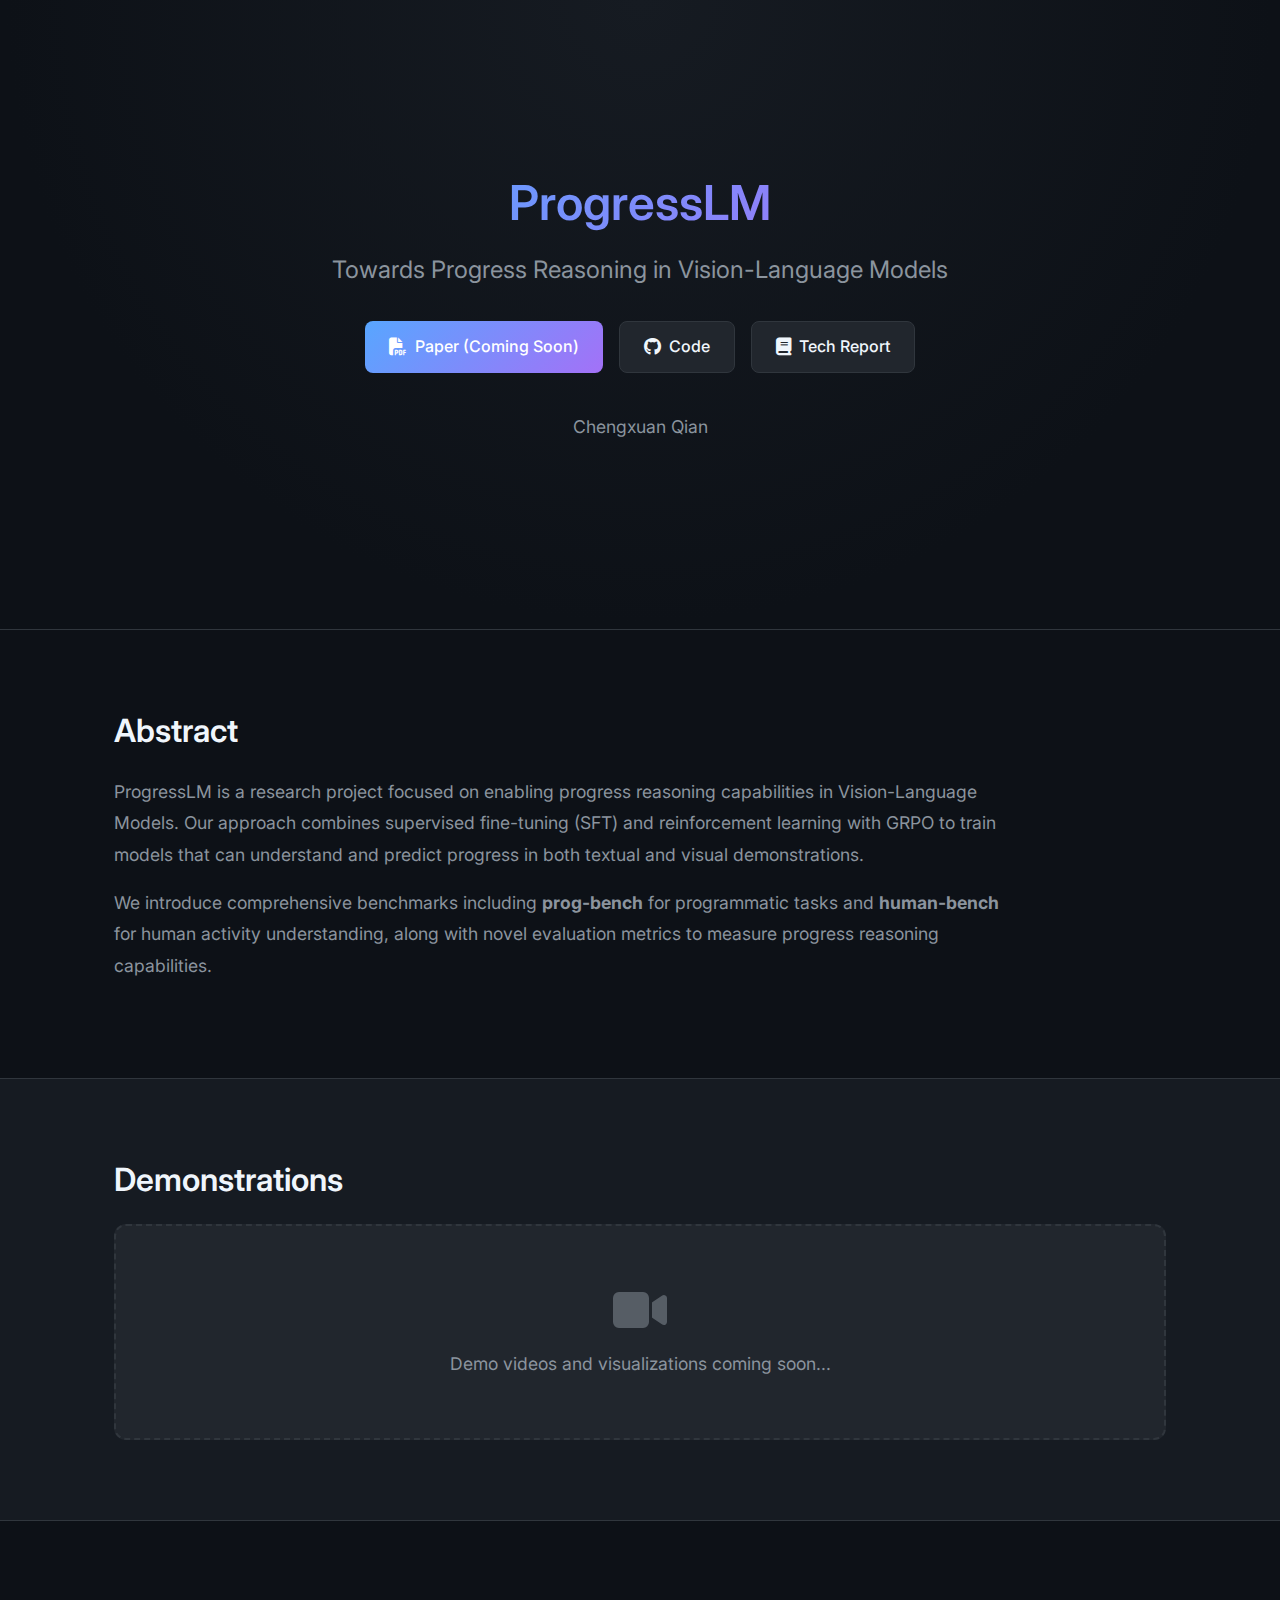
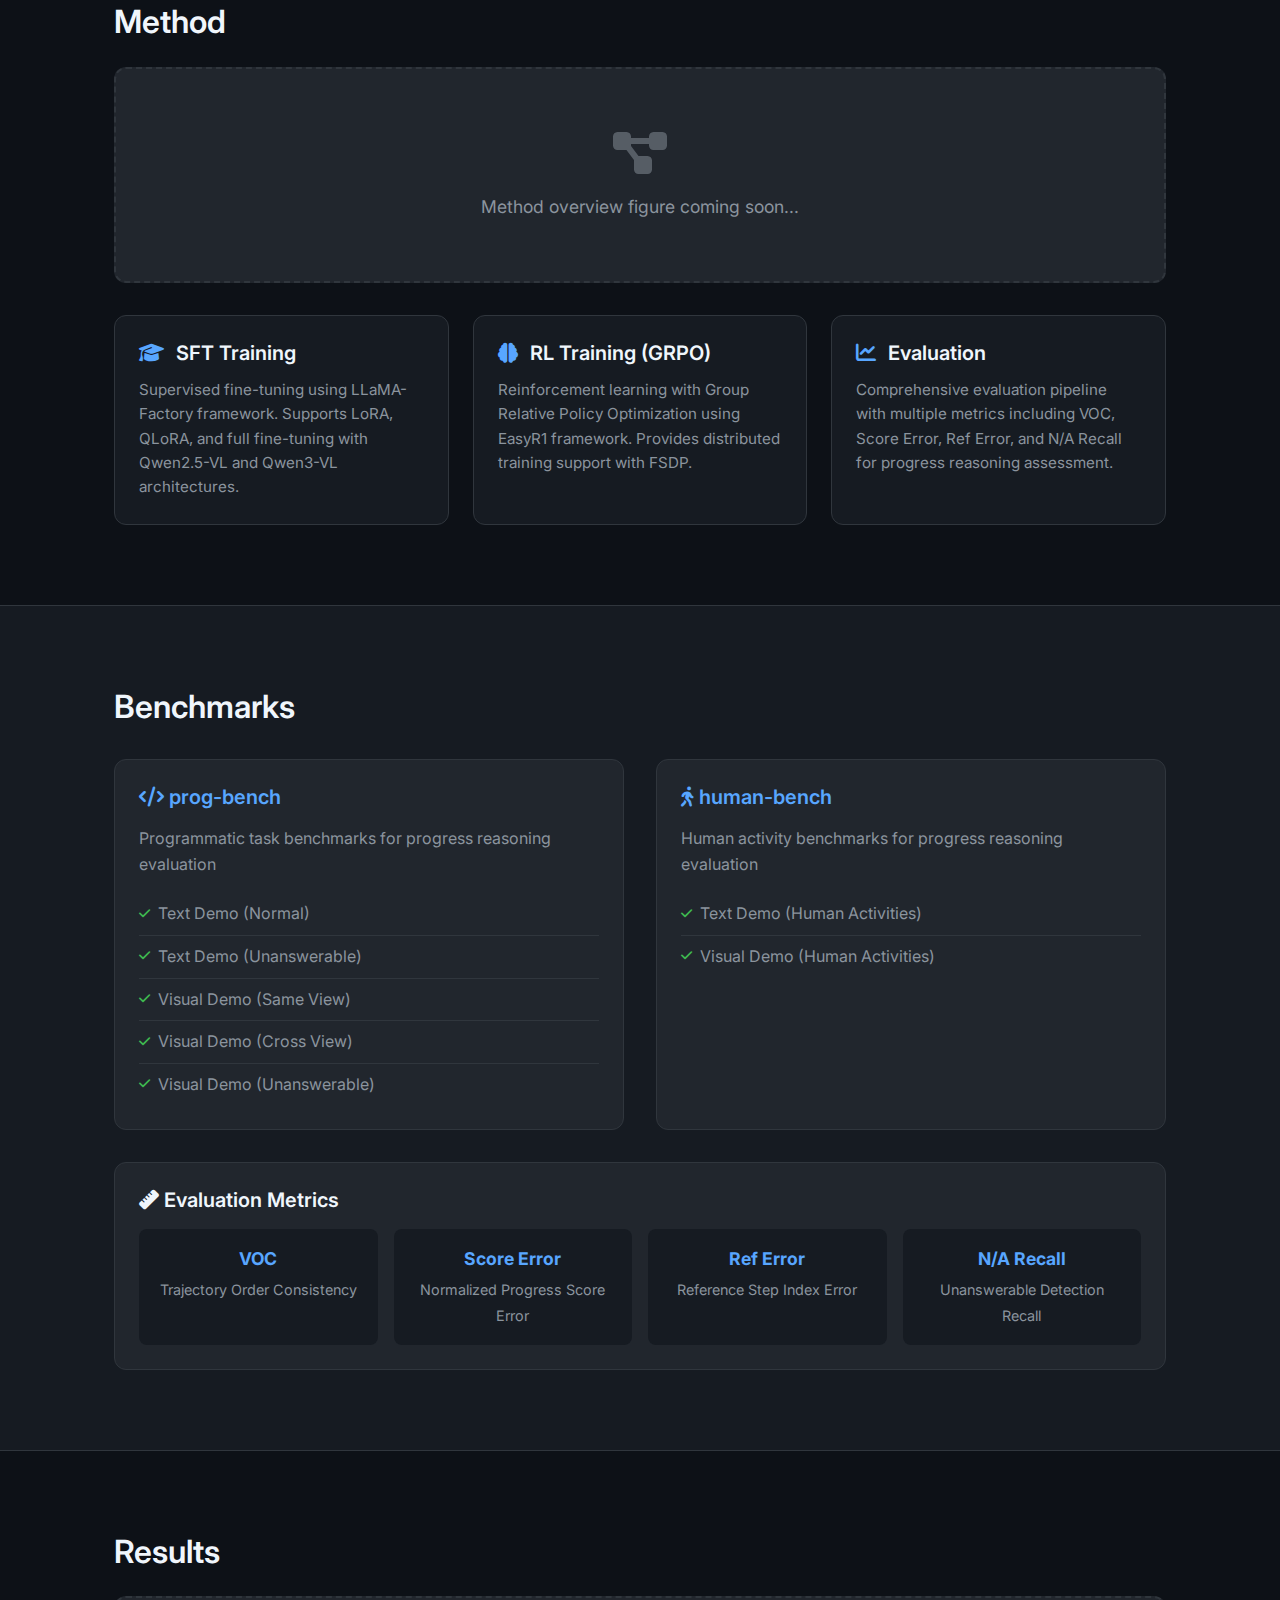
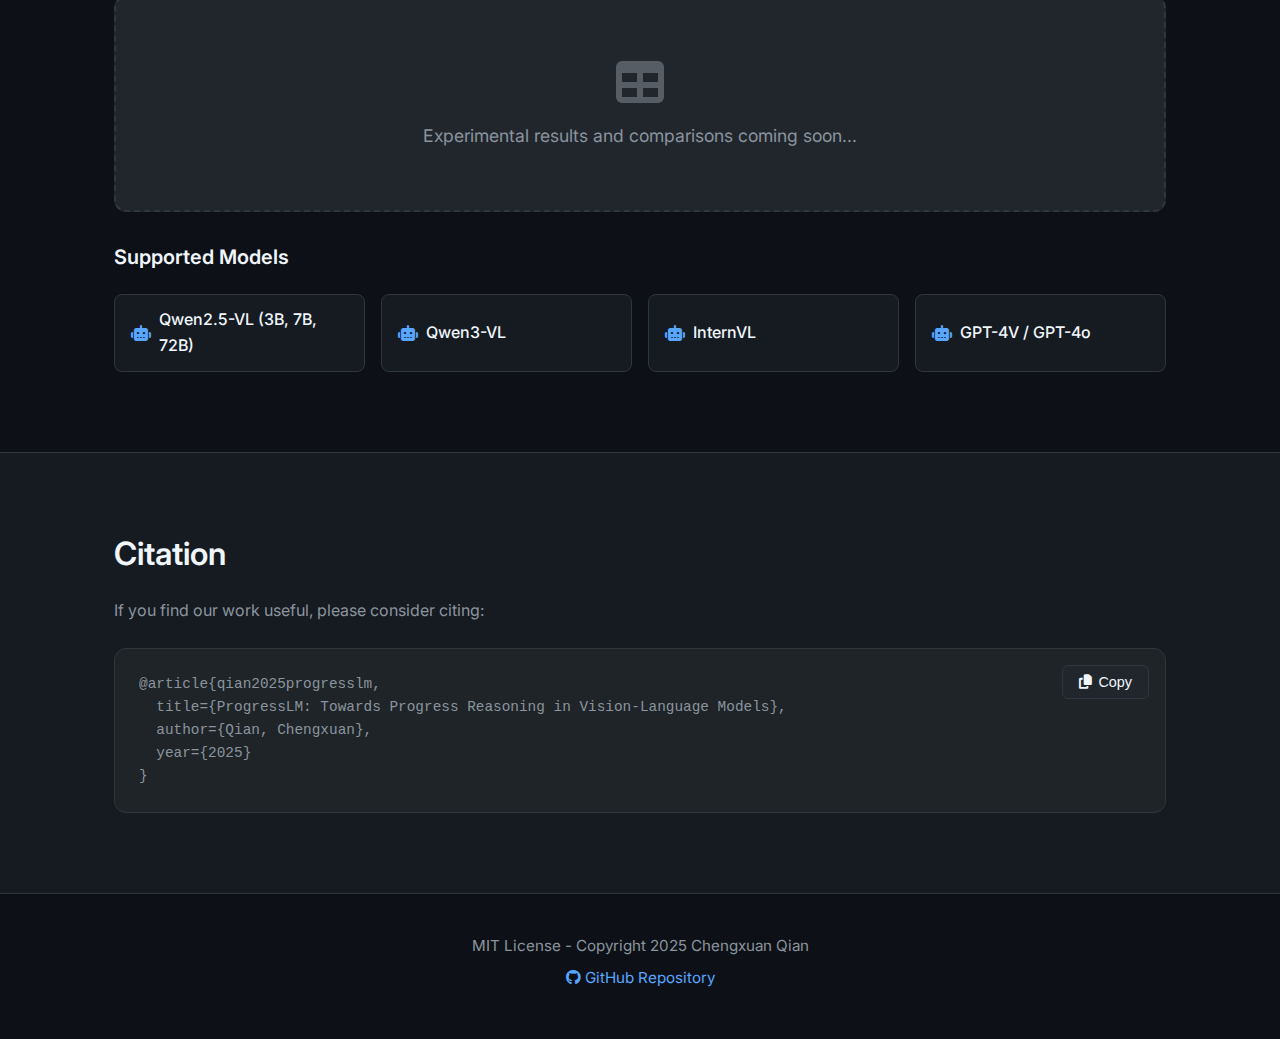
<file: public/index.html>
<!DOCTYPE html>
<html lang="en">
<head>
    <meta charset="UTF-8">
    <meta name="viewport" content="width=device-width, initial-scale=1.0">
    <meta name="description" content="ProgressLM: Towards Progress Reasoning in Vision-Language Models">
    <meta name="keywords" content="Progress Reasoning, Vision-Language Models, VLM, Machine Learning, Deep Learning">
    <meta name="author" content="Chengxuan Qian">

    <!-- Open Graph -->
    <meta property="og:title" content="ProgressLM">
    <meta property="og:description" content="Towards Progress Reasoning in Vision-Language Models">
    <meta property="og:type" content="website">

    <title>ProgressLM - Progress Reasoning in Vision-Language Models</title>

    <!-- Stylesheets -->
    <link rel="stylesheet" href="css/style.css">

    <!-- Google Fonts -->
    <link rel="preconnect" href="https://fonts.googleapis.com">
    <link rel="preconnect" href="https://fonts.gstatic.com" crossorigin>
    <link href="https://fonts.googleapis.com/css2?family=Inter:wght@400;500;600;700&display=swap" rel="stylesheet">

    <!-- Font Awesome -->
    <link rel="stylesheet" href="https://cdnjs.cloudflare.com/ajax/libs/font-awesome/6.4.0/css/all.min.css">
</head>
<body>
    <!-- Hero Section -->
    <section id="hero">
        <div class="container">
            <!-- Logo placeholder - uncomment when you have a logo -->
            <!-- <img src="assets/images/logo.png" alt="ProgressLM Logo" class="logo"> -->

            <h1>ProgressLM</h1>
            <p class="subtitle">Towards Progress Reasoning in Vision-Language Models</p>

            <div class="buttons">
                <a href="#" class="btn btn-primary">
                    <i class="fas fa-file-pdf"></i> Paper (Coming Soon)
                </a>
                <a href="https://github.com/Raymond-Qiancx/ProgressLM" class="btn" target="_blank">
                    <i class="fab fa-github"></i> Code
                </a>
                <a href="ProgressLM_Tech_Report.pdf" class="btn" target="_blank">
                    <i class="fas fa-book"></i> Tech Report
                </a>
            </div>

            <div class="authors">
                <p>Chengxuan Qian</p>
                <p class="institution"><!-- Institution to be added --></p>
            </div>
        </div>
    </section>

    <!-- Abstract Section -->
    <section id="abstract">
        <div class="container">
            <h2>Abstract</h2>
            <p>
                ProgressLM is a research project focused on enabling progress reasoning capabilities in Vision-Language Models.
                Our approach combines supervised fine-tuning (SFT) and reinforcement learning with GRPO to train models
                that can understand and predict progress in both textual and visual demonstrations.
            </p>
            <p>
                We introduce comprehensive benchmarks including <strong>prog-bench</strong> for programmatic tasks
                and <strong>human-bench</strong> for human activity understanding, along with novel evaluation metrics
                to measure progress reasoning capabilities.
            </p>
        </div>
    </section>

    <!-- Demo Section -->
    <section id="demo">
        <div class="container">
            <h2>Demonstrations</h2>
            <div class="placeholder">
                <i class="fas fa-video"></i>
                <p>Demo videos and visualizations coming soon...</p>
            </div>
            <!-- Uncomment and add your demos when ready -->
            <!--
            <div class="demo-grid">
                <div class="demo-item">
                    <img src="assets/images/demos/text_demo.gif" alt="Text Demo">
                    <p>Text Demonstration</p>
                </div>
                <div class="demo-item">
                    <img src="assets/images/demos/visual_demo.gif" alt="Visual Demo">
                    <p>Visual Demonstration</p>
                </div>
                <div class="demo-item">
                    <img src="assets/images/demos/human_activity.gif" alt="Human Activity">
                    <p>Human Activity</p>
                </div>
            </div>
            -->
        </div>
    </section>

    <!-- Method Section -->
    <section id="method">
        <div class="container">
            <h2>Method</h2>
            <div class="placeholder" style="margin-bottom: 32px;">
                <i class="fas fa-diagram-project"></i>
                <p>Method overview figure coming soon...</p>
            </div>

            <div class="method-overview">
                <div class="method-card">
                    <h3><i class="fas fa-graduation-cap"></i> SFT Training</h3>
                    <p>
                        Supervised fine-tuning using LLaMA-Factory framework.
                        Supports LoRA, QLoRA, and full fine-tuning with Qwen2.5-VL and Qwen3-VL architectures.
                    </p>
                </div>
                <div class="method-card">
                    <h3><i class="fas fa-brain"></i> RL Training (GRPO)</h3>
                    <p>
                        Reinforcement learning with Group Relative Policy Optimization using EasyR1 framework.
                        Provides distributed training support with FSDP.
                    </p>
                </div>
                <div class="method-card">
                    <h3><i class="fas fa-chart-line"></i> Evaluation</h3>
                    <p>
                        Comprehensive evaluation pipeline with multiple metrics including VOC, Score Error,
                        Ref Error, and N/A Recall for progress reasoning assessment.
                    </p>
                </div>
            </div>
        </div>
    </section>

    <!-- Benchmarks Section -->
    <section id="benchmarks">
        <div class="container">
            <h2>Benchmarks</h2>

            <div class="benchmark-grid">
                <div class="benchmark-category">
                    <h3><i class="fas fa-code"></i> prog-bench</h3>
                    <p style="margin-bottom: 16px; color: var(--text-secondary);">
                        Programmatic task benchmarks for progress reasoning evaluation
                    </p>
                    <ul>
                        <li><i class="fas fa-check"></i> Text Demo (Normal)</li>
                        <li><i class="fas fa-check"></i> Text Demo (Unanswerable)</li>
                        <li><i class="fas fa-check"></i> Visual Demo (Same View)</li>
                        <li><i class="fas fa-check"></i> Visual Demo (Cross View)</li>
                        <li><i class="fas fa-check"></i> Visual Demo (Unanswerable)</li>
                    </ul>
                </div>

                <div class="benchmark-category">
                    <h3><i class="fas fa-person-walking"></i> human-bench</h3>
                    <p style="margin-bottom: 16px; color: var(--text-secondary);">
                        Human activity benchmarks for progress reasoning evaluation
                    </p>
                    <ul>
                        <li><i class="fas fa-check"></i> Text Demo (Human Activities)</li>
                        <li><i class="fas fa-check"></i> Visual Demo (Human Activities)</li>
                    </ul>
                </div>
            </div>

            <div class="metrics">
                <h3><i class="fas fa-ruler"></i> Evaluation Metrics</h3>
                <div class="metrics-grid">
                    <div class="metric-item">
                        <strong>VOC</strong>
                        <span>Trajectory Order Consistency</span>
                    </div>
                    <div class="metric-item">
                        <strong>Score Error</strong>
                        <span>Normalized Progress Score Error</span>
                    </div>
                    <div class="metric-item">
                        <strong>Ref Error</strong>
                        <span>Reference Step Index Error</span>
                    </div>
                    <div class="metric-item">
                        <strong>N/A Recall</strong>
                        <span>Unanswerable Detection Recall</span>
                    </div>
                </div>
            </div>
        </div>
    </section>

    <!-- Results Section -->
    <section id="results">
        <div class="container">
            <h2>Results</h2>
            <div class="placeholder" style="margin-bottom: 32px;">
                <i class="fas fa-table"></i>
                <p>Experimental results and comparisons coming soon...</p>
            </div>

            <h3 style="margin-bottom: 16px;">Supported Models</h3>
            <div class="models-list">
                <div class="model-badge">
                    <i class="fas fa-robot"></i> Qwen2.5-VL (3B, 7B, 72B)
                </div>
                <div class="model-badge">
                    <i class="fas fa-robot"></i> Qwen3-VL
                </div>
                <div class="model-badge">
                    <i class="fas fa-robot"></i> InternVL
                </div>
                <div class="model-badge">
                    <i class="fas fa-robot"></i> GPT-4V / GPT-4o
                </div>
            </div>
        </div>
    </section>

    <!-- Citation Section -->
    <section id="citation">
        <div class="container">
            <h2>Citation</h2>
            <p>If you find our work useful, please consider citing:</p>
            <div class="bibtex-container">
                <pre id="bibtex-content">@article{qian2025progresslm,
  title={ProgressLM: Towards Progress Reasoning in Vision-Language Models},
  author={Qian, Chengxuan},
  year={2025}
}</pre>
                <button id="copy-btn"><i class="fas fa-copy"></i> Copy</button>
            </div>
        </div>
    </section>

    <!-- Footer -->
    <footer>
        <div class="container">
            <p>MIT License - Copyright 2025 Chengxuan Qian</p>
            <p>
                <a href="https://github.com/Raymond-Qiancx/ProgressLM" target="_blank">
                    <i class="fab fa-github"></i> GitHub Repository
                </a>
            </p>
        </div>
    </footer>

    <!-- Scripts -->
    <script src="js/main.js"></script>
</body>
</html>
</file>
<file: public/css/style.css>
/* ProgressLM - Academic Project Page Styles */
/* Dark theme inspired by VAGEN */

:root {
  --bg-primary: #0d1117;
  --bg-secondary: #161b22;
  --bg-tertiary: #21262d;
  --text-primary: #f0f6fc;
  --text-secondary: #8b949e;
  --accent-color: #58a6ff;
  --accent-hover: #79c0ff;
  --border-color: #30363d;
  --code-bg: #1f2428;
  --success-color: #3fb950;
  --gradient-start: #58a6ff;
  --gradient-end: #a371f7;
}

* {
  margin: 0;
  padding: 0;
  box-sizing: border-box;
}

html {
  scroll-behavior: smooth;
}

body {
  font-family: 'Inter', -apple-system, BlinkMacSystemFont, 'Segoe UI', Roboto, Oxygen, Ubuntu, sans-serif;
  background-color: var(--bg-primary);
  color: var(--text-primary);
  line-height: 1.6;
  font-size: 16px;
}

.container {
  max-width: 1100px;
  margin: 0 auto;
  padding: 0 24px;
}

/* Typography */
h1, h2, h3, h4 {
  font-weight: 600;
  line-height: 1.3;
}

h1 {
  font-size: 3rem;
  background: linear-gradient(135deg, var(--gradient-start), var(--gradient-end));
  -webkit-background-clip: text;
  -webkit-text-fill-color: transparent;
  background-clip: text;
}

h2 {
  font-size: 2rem;
  margin-bottom: 1.5rem;
  color: var(--text-primary);
}

h3 {
  font-size: 1.25rem;
  color: var(--text-primary);
}

p {
  color: var(--text-secondary);
  margin-bottom: 1rem;
}

a {
  color: var(--accent-color);
  text-decoration: none;
  transition: color 0.2s ease;
}

a:hover {
  color: var(--accent-hover);
}

/* Hero Section */
#hero {
  min-height: 70vh;
  display: flex;
  align-items: center;
  justify-content: center;
  text-align: center;
  padding: 80px 0;
  background: radial-gradient(ellipse at top, var(--bg-secondary) 0%, var(--bg-primary) 70%);
}

#hero .container {
  max-width: 900px;
}

#hero .logo {
  max-width: 120px;
  margin-bottom: 24px;
}

#hero h1 {
  margin-bottom: 16px;
}

#hero .subtitle {
  font-size: 1.5rem;
  color: var(--text-secondary);
  margin-bottom: 32px;
  font-weight: 400;
}

/* Buttons */
.buttons {
  display: flex;
  gap: 16px;
  justify-content: center;
  flex-wrap: wrap;
  margin-bottom: 40px;
}

.btn {
  display: inline-flex;
  align-items: center;
  gap: 8px;
  padding: 12px 24px;
  background-color: var(--bg-tertiary);
  color: var(--text-primary);
  border: 1px solid var(--border-color);
  border-radius: 8px;
  font-size: 1rem;
  font-weight: 500;
  transition: all 0.2s ease;
}

.btn:hover {
  background-color: var(--bg-secondary);
  border-color: var(--accent-color);
  color: var(--accent-color);
  transform: translateY(-2px);
}

.btn i {
  font-size: 1.1rem;
}

.btn-primary {
  background: linear-gradient(135deg, var(--gradient-start), var(--gradient-end));
  border: none;
  color: white;
}

.btn-primary:hover {
  opacity: 0.9;
  color: white;
}

/* Authors */
.authors {
  color: var(--text-secondary);
  font-size: 1.1rem;
}

.authors a {
  color: var(--text-secondary);
}

.authors a:hover {
  color: var(--accent-color);
}

.institution {
  margin-top: 8px;
  font-size: 0.95rem;
  color: var(--text-secondary);
  opacity: 0.8;
}

/* Sections */
section {
  padding: 80px 0;
  border-bottom: 1px solid var(--border-color);
}

section:last-of-type {
  border-bottom: none;
}

/* Abstract */
#abstract {
  background-color: var(--bg-primary);
}

#abstract p {
  font-size: 1.1rem;
  line-height: 1.8;
  max-width: 900px;
}

/* Demo Section */
#demo {
  background-color: var(--bg-secondary);
}

.demo-grid {
  display: grid;
  grid-template-columns: repeat(auto-fit, minmax(280px, 1fr));
  gap: 24px;
  margin-top: 32px;
}

.demo-item {
  background-color: var(--bg-tertiary);
  border-radius: 12px;
  overflow: hidden;
  border: 1px solid var(--border-color);
  transition: transform 0.2s ease, border-color 0.2s ease;
}

.demo-item:hover {
  transform: translateY(-4px);
  border-color: var(--accent-color);
}

.demo-item img {
  width: 100%;
  height: 200px;
  object-fit: cover;
  background-color: var(--bg-primary);
}

.demo-item p {
  padding: 16px;
  text-align: center;
  font-weight: 500;
  color: var(--text-primary);
  margin: 0;
}

.placeholder {
  background-color: var(--bg-tertiary);
  border: 2px dashed var(--border-color);
  border-radius: 12px;
  padding: 60px 24px;
  text-align: center;
  color: var(--text-secondary);
}

.placeholder i {
  font-size: 3rem;
  margin-bottom: 16px;
  opacity: 0.5;
}

.placeholder p {
  margin: 0;
  font-size: 1.1rem;
}

/* Method Section */
#method {
  background-color: var(--bg-primary);
}

.method-overview {
  display: grid;
  grid-template-columns: repeat(auto-fit, minmax(300px, 1fr));
  gap: 24px;
  margin-top: 32px;
}

.method-card {
  background-color: var(--bg-secondary);
  border: 1px solid var(--border-color);
  border-radius: 12px;
  padding: 24px;
  transition: border-color 0.2s ease;
}

.method-card:hover {
  border-color: var(--accent-color);
}

.method-card h3 {
  display: flex;
  align-items: center;
  gap: 12px;
  margin-bottom: 12px;
}

.method-card h3 i {
  color: var(--accent-color);
}

.method-card p {
  margin: 0;
  font-size: 0.95rem;
}

/* Benchmarks Section */
#benchmarks {
  background-color: var(--bg-secondary);
}

.benchmark-grid {
  display: grid;
  grid-template-columns: repeat(auto-fit, minmax(300px, 1fr));
  gap: 32px;
  margin-top: 32px;
}

.benchmark-category {
  background-color: var(--bg-tertiary);
  border: 1px solid var(--border-color);
  border-radius: 12px;
  padding: 24px;
}

.benchmark-category h3 {
  margin-bottom: 16px;
  color: var(--accent-color);
}

.benchmark-category ul {
  list-style: none;
  padding: 0;
}

.benchmark-category li {
  padding: 8px 0;
  border-bottom: 1px solid var(--border-color);
  color: var(--text-secondary);
  display: flex;
  align-items: center;
  gap: 8px;
}

.benchmark-category li:last-child {
  border-bottom: none;
}

.benchmark-category li i {
  color: var(--success-color);
  font-size: 0.8rem;
}

.metrics {
  margin-top: 32px;
  padding: 24px;
  background-color: var(--bg-tertiary);
  border-radius: 12px;
  border: 1px solid var(--border-color);
}

.metrics h3 {
  margin-bottom: 16px;
}

.metrics-grid {
  display: grid;
  grid-template-columns: repeat(auto-fit, minmax(200px, 1fr));
  gap: 16px;
}

.metric-item {
  text-align: center;
  padding: 16px;
  background-color: var(--bg-secondary);
  border-radius: 8px;
}

.metric-item strong {
  display: block;
  color: var(--accent-color);
  font-size: 1.1rem;
  margin-bottom: 4px;
}

.metric-item span {
  font-size: 0.9rem;
  color: var(--text-secondary);
}

/* Results Section */
#results {
  background-color: var(--bg-primary);
}

.models-list {
  display: grid;
  grid-template-columns: repeat(auto-fit, minmax(200px, 1fr));
  gap: 16px;
  margin-top: 24px;
}

.model-badge {
  display: flex;
  align-items: center;
  gap: 8px;
  padding: 12px 16px;
  background-color: var(--bg-secondary);
  border: 1px solid var(--border-color);
  border-radius: 8px;
  color: var(--text-primary);
  font-weight: 500;
}

.model-badge i {
  color: var(--accent-color);
}

/* Citation Section */
#citation {
  background-color: var(--bg-secondary);
}

.bibtex-container {
  position: relative;
  background-color: var(--code-bg);
  border: 1px solid var(--border-color);
  border-radius: 12px;
  padding: 24px;
  margin-top: 24px;
}

.bibtex-container pre {
  font-family: 'Fira Code', 'Monaco', 'Consolas', monospace;
  font-size: 0.9rem;
  color: var(--text-secondary);
  white-space: pre-wrap;
  word-break: break-word;
  margin: 0;
  line-height: 1.6;
}

#copy-btn {
  position: absolute;
  top: 16px;
  right: 16px;
  padding: 8px 16px;
  background-color: var(--bg-tertiary);
  color: var(--text-primary);
  border: 1px solid var(--border-color);
  border-radius: 6px;
  cursor: pointer;
  font-size: 0.9rem;
  display: flex;
  align-items: center;
  gap: 6px;
  transition: all 0.2s ease;
}

#copy-btn:hover {
  background-color: var(--accent-color);
  border-color: var(--accent-color);
  color: white;
}

#copy-btn.copied {
  background-color: var(--success-color);
  border-color: var(--success-color);
  color: white;
}

/* Footer */
footer {
  padding: 40px 0;
  text-align: center;
  background-color: var(--bg-primary);
  border-top: 1px solid var(--border-color);
}

footer p {
  margin-bottom: 8px;
  font-size: 0.95rem;
}

footer a {
  color: var(--accent-color);
}

/* Responsive Design */
@media (max-width: 768px) {
  h1 {
    font-size: 2rem;
  }

  h2 {
    font-size: 1.5rem;
  }

  #hero .subtitle {
    font-size: 1.1rem;
  }

  .buttons {
    flex-direction: column;
    align-items: center;
  }

  .btn {
    width: 100%;
    max-width: 280px;
    justify-content: center;
  }

  section {
    padding: 60px 0;
  }

  .demo-grid,
  .method-overview,
  .benchmark-grid {
    grid-template-columns: 1fr;
  }
}

@media (max-width: 480px) {
  .container {
    padding: 0 16px;
  }

  h1 {
    font-size: 1.75rem;
  }

  #hero {
    min-height: 60vh;
    padding: 60px 0;
  }
}

/* Animations */
@keyframes fadeIn {
  from {
    opacity: 0;
    transform: translateY(20px);
  }
  to {
    opacity: 1;
    transform: translateY(0);
  }
}

section {
  animation: fadeIn 0.6s ease-out;
}
</file>
